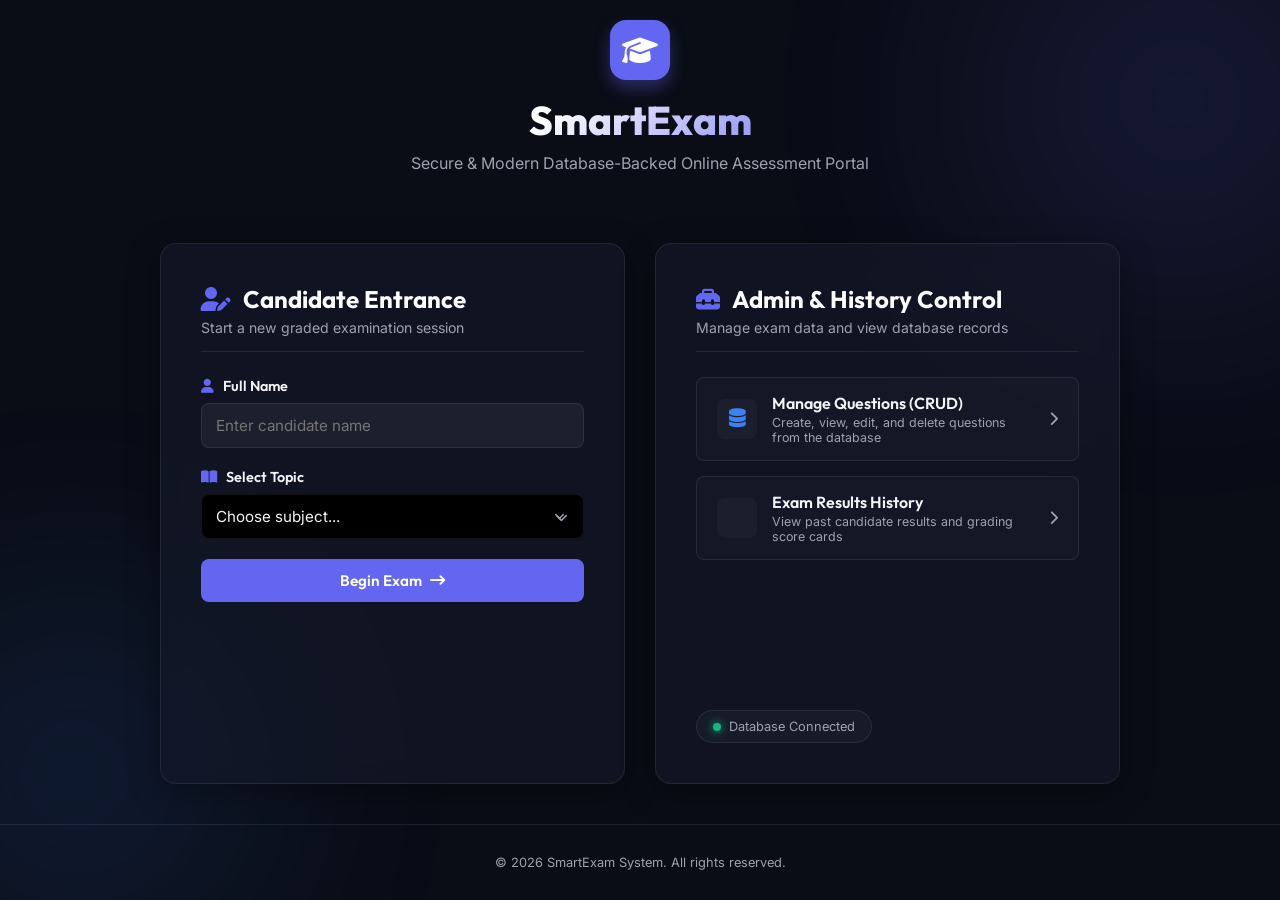
<file: src/main/resources/static/index.html>
<!DOCTYPE html>
<html lang="en">
<head>
    <meta charset="UTF-8">
    <meta name="viewport" content="width=device-width, initial-scale=1.0">
    <title>SmartExam Portal - Home</title>
    <!-- Google Fonts -->
    <link rel="preconnect" href="https://fonts.googleapis.com">
    <link rel="preconnect" href="https://fonts.gstatic.com" crossorigin>
    <link href="https://fonts.googleapis.com/css2?family=Outfit:wght@300;400;600;800&family=Inter:wght@300;400;500;600&display=swap" rel="stylesheet">
    <!-- FontAwesome for icons -->
    <link rel="stylesheet" href="https://cdnjs.cloudflare.com/ajax/libs/font-awesome/6.4.0/css/all.min.css">
    <!-- Custom CSS -->
    <link rel="stylesheet" href="css/style.css">
</head>
<body>
    <div class="background-decorations">
        <div class="circle circle-1"></div>
        <div class="circle circle-2"></div>
    </div>

    <main class="container-center flex-direction-column">
        <!-- App Logo & Title -->
        <header class="home-brand text-center fade-in">
            <div class="logo-badge">
                <i class="fa-solid fa-graduation-cap"></i>
            </div>
            <h1>SmartExam</h1>
            <p class="subtitle">Secure & Modern Database-Backed Online Assessment Portal</p>
        </header>

        <!-- Dynamic Portal Roles -->
        <div class="portal-grid container">
            <!-- Candidate Section -->
            <section class="glass-card fade-in delay-1">
                <div class="role-header">
                    <h2><i class="fa-solid fa-user-pen"></i> Candidate Entrance</h2>
                    <p>Start a new graded examination session</p>
                </div>

                <form id="candidateLoginForm" class="exam-setup-form">
                    <div class="input-group">
                        <label for="userName">
                            <i class="fa-solid fa-user"></i> Full Name
                        </label>
                        <input type="text" id="userName" name="userName" required placeholder="Enter candidate name" autocomplete="off">
                    </div>

                    <div class="input-group">
                        <label for="category">
                            <i class="fa-solid fa-book-open"></i> Select Topic
                        </label>
                        <div class="custom-select-wrapper">
                            <select id="category" name="category" required>
                                <option value="" disabled selected>Choose subject...</option>
                                <option value="java">Java Programming Basics</option>
                                <option value="web">Web Development (HTML/CSS/JS)</option>
                                <option value="general">General Knowledge & IQ</option>
                            </select>
                        </div>
                    </div>

                    <button type="submit" class="btn btn-primary btn-glow">
                        Begin Exam <i class="fa-solid fa-arrow-right-long"></i>
                    </button>
                </form>
            </section>

            <!-- Dashboard Navigation Section -->
            <section class="glass-card fade-in delay-2 flex-column-justify-between">
                <div>
                    <div class="role-header">
                        <h2><i class="fa-solid fa-toolbox"></i> Admin & History Control</h2>
                        <p>Manage exam data and view database records</p>
                    </div>

                    <div class="navigation-options-list">
                        <a href="admin.html" class="nav-option-btn">
                            <div class="nav-opt-icon"><i class="fa-solid fa-database text-info"></i></div>
                            <div class="nav-opt-text">
                                <h4>Manage Questions (CRUD)</h4>
                                <p>Create, view, edit, and delete questions from the database</p>
                            </div>
                            <i class="fa-solid fa-chevron-right arrow-right"></i>
                        </a>

                        <a href="history.html" class="nav-option-btn">
                            <div class="nav-opt-icon"><i class="fa-solid fa-clock-history text-success"></i></div>
                            <div class="nav-opt-text">
                                <h4>Exam Results History</h4>
                                <p>View past candidate results and grading score cards</p>
                            </div>
                            <i class="fa-solid fa-chevron-right arrow-right"></i>
                        </a>
                    </div>
                </div>

                <div class="database-status-info">
                    <span class="status-indicator online"></span> Database Connected
                </div>
            </section>
        </div>
    </main>

    <!-- ===== FEE PAYMENT MODAL ===== -->
    <div id="feeModal" style="display:none; position:fixed; inset:0; z-index:9999; background:rgba(0,0,0,.65); backdrop-filter:blur(6px); align-items:center; justify-content:center;">
        <div style="background:linear-gradient(135deg,#1e1b4b,#1a1a2e); border:1px solid rgba(139,92,246,.35); border-radius:1.2rem; padding:2.5rem 2rem; max-width:420px; width:90%; text-align:center; box-shadow:0 25px 60px rgba(0,0,0,.5);">
            <div style="width:64px;height:64px;border-radius:50%;background:rgba(239,68,68,.15);border:2px solid rgba(239,68,68,.4);display:flex;align-items:center;justify-content:center;margin:0 auto 1.25rem;font-size:1.8rem;color:#f87171;">
                <i class="fa-solid fa-triangle-exclamation"></i>
            </div>
            <h2 style="font-family:'Outfit',sans-serif;color:#f1f5f9;font-size:1.4rem;margin:0 0 .5rem;">Arrear Re-Exam Fee</h2>
            <p style="color:#94a3b8;font-size:.92rem;margin-bottom:1.5rem;line-height:1.6;">
                You scored below 50% in your last attempt for <strong id="feeModalCategory" style="color:#a78bfa;"></strong>.<br>
                Please pay the re-exam fee to continue.
            </p>
            <div style="background:rgba(139,92,246,.1);border:1px solid rgba(139,92,246,.25);border-radius:.8rem;padding:1rem;margin-bottom:1.5rem;">
                <div style="font-size:.8rem;color:#94a3b8;text-transform:uppercase;letter-spacing:.1em;">Re-Exam Fee</div>
                <div style="font-size:2.2rem;font-weight:800;color:#a78bfa;font-family:'Outfit',sans-serif;">₹<span id="feeModalAmount">500</span></div>
            </div>
            <button id="payNowBtn" style="width:100%;padding:.85rem;border:none;border-radius:.75rem;background:linear-gradient(135deg,#7c3aed,#4f46e5);color:#fff;font-size:1rem;font-weight:700;cursor:pointer;font-family:'Outfit',sans-serif;display:flex;align-items:center;justify-content:center;gap:8px;transition:opacity .2s;">
                <i class="fa-solid fa-indian-rupee-sign"></i> Pay Now &amp; Start Exam
            </button>
            <button id="feeCancelBtn" style="margin-top:.75rem;width:100%;padding:.7rem;border:1px solid rgba(255,255,255,.1);border-radius:.75rem;background:transparent;color:#64748b;font-size:.9rem;cursor:pointer;font-family:'Inter',sans-serif;">
                Cancel
            </button>
        </div>
    </div>

    <footer class="footer">
        <p>&copy; 2026 SmartExam System. All rights reserved.</p>
    </footer>

    <!-- App JS -->
    <script src="js/app.js"></script>
    <script>
        const candidateForm = document.getElementById('candidateLoginForm');
        const beginBtn = candidateForm.querySelector('button[type="submit"]');
        const feeModal = document.getElementById('feeModal');

        // Dynamically insert a message area under the form button
        const msgBox = document.createElement('div');
        msgBox.id = 'startMsgBox';
        msgBox.style.cssText = 'margin-top:1rem;padding:.75rem 1rem;border-radius:.6rem;font-size:.9rem;font-weight:600;display:none;';
        beginBtn.insertAdjacentElement('afterend', msgBox);

        function showMsg(text, type) {
            msgBox.textContent = text;
            if (type === 'error') {
                msgBox.style.background = 'rgba(239,68,68,.15)';
                msgBox.style.color = '#f87171';
                msgBox.style.border = '1px solid rgba(239,68,68,.4)';
            } else {
                msgBox.style.background = 'rgba(16,185,129,.15)';
                msgBox.style.color = '#34d399';
                msgBox.style.border = '1px solid rgba(16,185,129,.4)';
            }
            msgBox.style.display = 'block';
        }

        function hideMsg() { msgBox.style.display = 'none'; }

        // State for pending fee payment
        let pendingFeeId = null;
        let pendingName = null;
        let pendingCategory = null;

        function showFeeModal(feeId, feeAmount, name, category) {
            pendingFeeId = feeId;
            pendingName = name;
            pendingCategory = category;
            document.getElementById('feeModalCategory').textContent = category.toUpperCase();
            document.getElementById('feeModalAmount').textContent = feeAmount;
            feeModal.style.display = 'flex';
        }

        function hideFeeModal() {
            feeModal.style.display = 'none';
            pendingFeeId = null;
        }

        document.getElementById('feeCancelBtn').addEventListener('click', hideFeeModal);

        document.getElementById('payNowBtn').addEventListener('click', async function() {
            const payBtn = this;
            payBtn.disabled = true;
            payBtn.innerHTML = '<i class="fa-solid fa-spinner fa-spin"></i> Processing...';
            try {
                const payRes = await fetch(`/api/fees/pay/${pendingFeeId}`, { method: 'POST' });
                if (!payRes.ok) {
                    showMsg('Payment failed. Please try again.', 'error');
                    hideFeeModal();
                    return;
                }
                hideFeeModal();
                showMsg('✅ Payment successful! Starting exam...', 'info');
                await new Promise(r => setTimeout(r, 1000));
                // Retry the exam start after payment
                await attemptExamStart(pendingName || document.getElementById('userName').value.trim(),
                                       pendingCategory || document.getElementById('category').value);
            } catch (err) {
                showMsg('Payment error. Please try again.', 'error');
                console.error(err);
            } finally {
                payBtn.disabled = false;
                payBtn.innerHTML = '<i class="fa-solid fa-indian-rupee-sign"></i> Pay Now & Start Exam';
            }
        });

        async function attemptExamStart(name, category) {
            beginBtn.disabled = true;
            beginBtn.innerHTML = '<i class="fa-solid fa-spinner fa-spin"></i> Starting...';
            hideMsg();
            try {
                const res = await fetch('/api/questions/start', {
                    method: 'POST',
                    headers: { 'Content-Type': 'application/json' },
                    body: JSON.stringify({ candidateName: name, category: category })
                });

                if (res.status === 402) {
                    const data = await res.json();
                    showFeeModal(data.feeId, data.feeAmount, name, category);
                    return;
                }

                if (res.status === 409) {
                    showMsg('⚠ You already have an active exam session in progress! Please complete or wait for it to finish.', 'error');
                    return;
                }

                if (!res.ok) {
                    showMsg('Failed to start exam. Please check the server and try again.', 'error');
                    return;
                }

                const data = await res.json();

                if (!data.questions || data.questions.length === 0) {
                    showMsg('No questions found for this category. Ask your admin to add questions first.', 'error');
                    return;
                }

                sessionStorage.setItem('candidateName', name);
                sessionStorage.setItem('examCategory', category);
                sessionStorage.setItem('examQuestions', JSON.stringify(data.questions));
                sessionStorage.setItem('examWasReset', data.wasReset ? 'true' : 'false');

                if (data.wasReset) {
                    showMsg('🔄 All questions completed! Starting fresh with a new set.', 'info');
                    await new Promise(r => setTimeout(r, 1800));
                }

                window.location.href = 'exam.html';

            } catch (err) {
                showMsg('Network error. Please try again.', 'error');
                console.error(err);
            } finally {
                beginBtn.disabled = false;
                beginBtn.innerHTML = 'Begin Exam <i class="fa-solid fa-arrow-right-long"></i>';
            }
        }

        candidateForm.addEventListener('submit', async function(e) {
            e.preventDefault();
            const name = document.getElementById('userName').value.trim();
            const category = document.getElementById('category').value;
            if (!name || !category) return;
            await attemptExamStart(name, category);
        });
    </script>
</body>
</html>
</file>
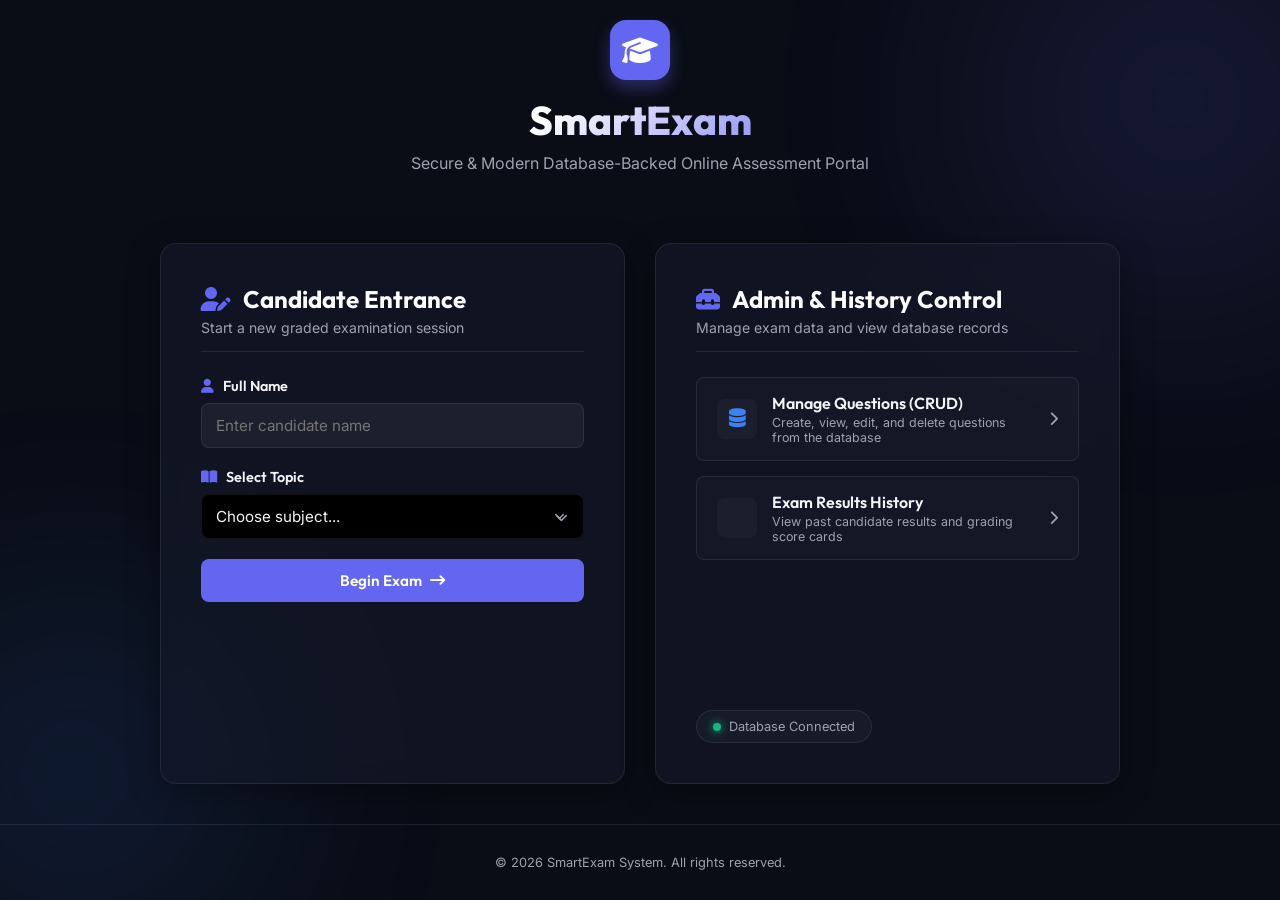
<file: src/main/resources/static/exam.html>
<!DOCTYPE html>
<html lang="en">
<head>
    <meta charset="UTF-8">
    <meta name="viewport" content="width=device-width, initial-scale=1.0">
    <title>SmartExam - Active Exam</title>
    <!-- Google Fonts -->
    <link rel="preconnect" href="https://fonts.googleapis.com">
    <link rel="preconnect" href="https://fonts.gstatic.com" crossorigin>
    <link href="https://fonts.googleapis.com/css2?family=Outfit:wght@300;400;600;800&family=Inter:wght@300;400;500;600&display=swap" rel="stylesheet">
    <!-- FontAwesome for icons -->
    <link rel="stylesheet" href="https://cdnjs.cloudflare.com/ajax/libs/font-awesome/6.4.0/css/all.min.css">
    <!-- Custom CSS -->
    <link rel="stylesheet" href="css/style.css">
</head>
<body class="exam-body">
    <div class="background-decorations">
        <div class="circle circle-1"></div>
        <div class="circle circle-2"></div>
    </div>

    <!-- Navigation Header -->
    <header class="exam-navbar">
        <div class="navbar-brand">
            <i class="fa-solid fa-graduation-cap"></i> SmartExam Session
        </div>
        <div class="navbar-status">
            <span class="badge"><i class="fa-solid fa-lock"></i> Graded Environment</span>
        </div>
    </header>

    <div class="exam-workspace container">
        <div class="exam-grid">
            <!-- Left Panel: Active Question block -->
            <main class="question-container">
                <div class="glass-card full-height" id="questionCard">
                    <div class="card-top-info">
                        <span class="question-category" id="displayCategory">Topic: Loading...</span>
                        <span class="question-counter" id="questionNumDisplay">Question 1 of ...</span>
                    </div>

                    <!-- Question Content -->
                    <div class="question-content">
                        <h2 class="question-text" id="questionText">Loading active question...</h2>
                        <div class="options-list" id="optionsContainer">
                            <!-- Options rendered dynamically -->
                        </div>
                    </div>

                    <!-- Navigation controls -->
                    <footer class="question-footer">
                        <button type="button" id="prevBtn" class="btn btn-secondary">
                            <i class="fa-solid fa-chevron-left"></i> Previous
                        </button>
                        <button type="button" id="nextBtn" class="btn btn-primary">
                            Next <i class="fa-solid fa-chevron-right"></i>
                        </button>
                        <button type="button" id="submitExamBtn" class="btn btn-success btn-glow hidden">
                            Submit Examination <i class="fa-solid fa-square-check"></i>
                        </button>
                    </footer>
                </div>
            </main>

            <!-- Right Sidebar: Stats and Timer -->
            <aside class="sidebar-container">
                <!-- Candidate Details -->
                <div class="glass-card sidebar-card user-profile-card">
                    <div class="user-avatar-wrapper">
                        <div class="user-avatar"><i class="fa-solid fa-user-tie"></i></div>
                    </div>
                    <div class="user-profile-details">
                        <h3 id="displayCandidateName">Candidate</h3>
                        <p class="role-text">Examinee</p>
                    </div>
                </div>

                <!-- Timer -->
                <div class="glass-card sidebar-card timer-card">
                    <h3>Time Remaining</h3>
                    <div class="timer-display" id="timerText">02:30</div>
                    <div class="timer-progress-bar">
                        <div class="timer-progress-fill" id="timerBar" style="width: 100%;"></div>
                    </div>
                </div>

                <!-- Navigator grids -->
                <div class="glass-card sidebar-card navigation-card">
                    <h3>Exam Navigator</h3>
                    <p class="nav-desc">Skip directly to questions below</p>
                    <div class="navigator-grid" id="navigatorGrid"></div>
                    <div class="legend-container">
                        <div class="legend-item"><span class="box-legend current"></span> Current</div>
                        <div class="legend-item"><span class="box-legend answered"></span> Answered</div>
                        <div class="legend-item"><span class="box-legend unanswered"></span> Unvisited</div>
                    </div>
                </div>
            </aside>
        </div>
    </div>

    <!-- Confirmation Modal -->
    <div class="modal-overlay hidden" id="submitModal">
        <div class="glass-card modal-content fade-in">
            <h2><i class="fa-solid fa-triangle-exclamation warning-icon"></i> Submit Examination?</h2>
            <p>Confirm submission of your answers. Once graded, you cannot modify choices.</p>
            <div class="modal-actions">
                <button type="button" class="btn btn-secondary" id="cancelSubmitBtn">Cancel</button>
                <button type="button" class="btn btn-success" id="confirmSubmitBtn">Submit Exam</button>
            </div>
        </div>
    </div>

    <!-- App JS -->
    <script src="js/app.js"></script>
    <script>
        document.addEventListener('DOMContentLoaded', () => {
            initExamPage();
        });
    </script>
</body>
</html>
</file>
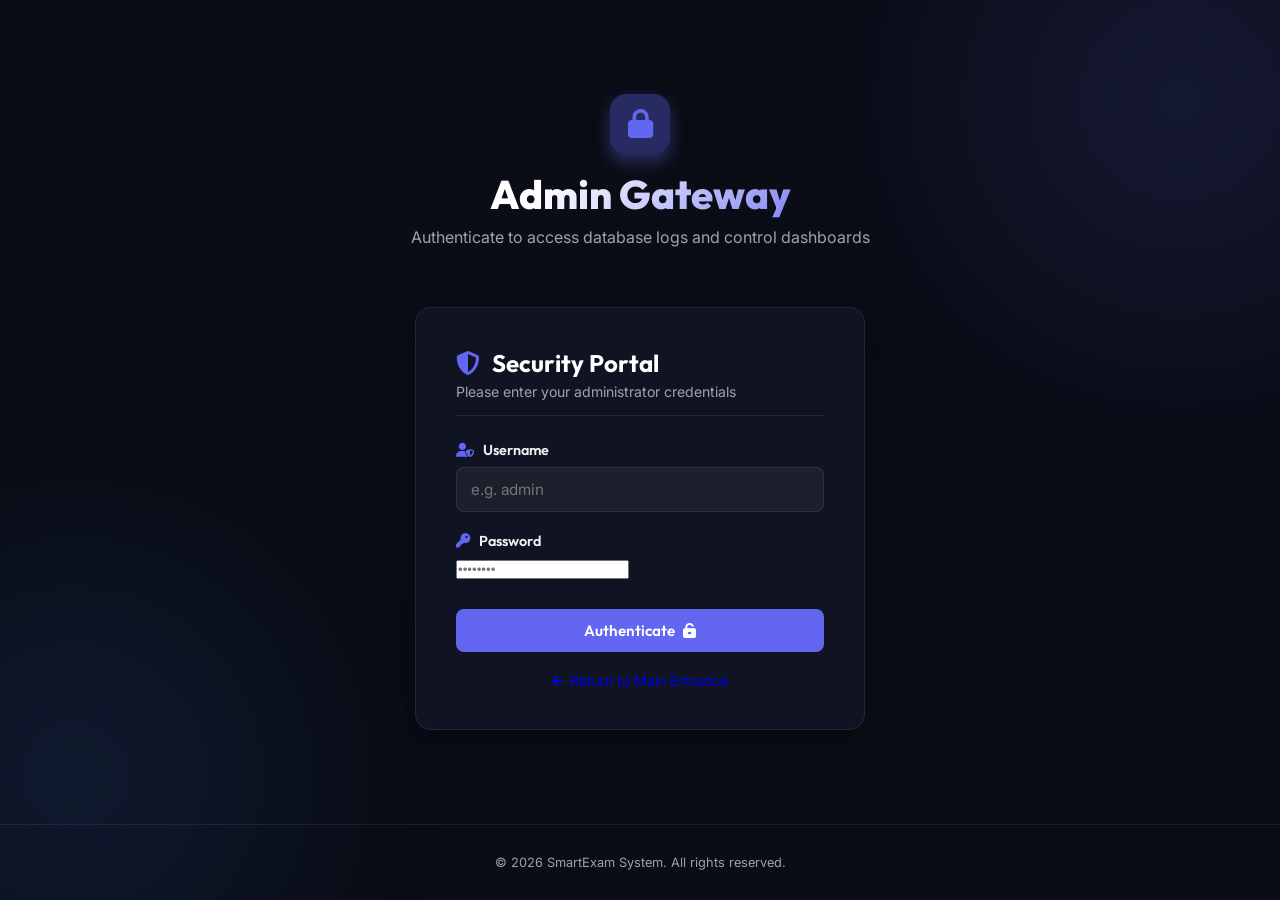
<file: src/main/resources/static/login.html>
<!DOCTYPE html>
<html lang="en">
<head>
    <meta charset="UTF-8">
    <meta name="viewport" content="width=device-width, initial-scale=1.0">
    <title>SmartExam Portal - Admin Login</title>
    <!-- Google Fonts -->
    <link rel="preconnect" href="https://fonts.googleapis.com">
    <link rel="preconnect" href="https://fonts.gstatic.com" crossorigin>
    <link href="https://fonts.googleapis.com/css2?family=Outfit:wght@300;400;600;800&family=Inter:wght@300;400;500;600&display=swap" rel="stylesheet">
    <!-- FontAwesome for icons -->
    <link rel="stylesheet" href="https://cdnjs.cloudflare.com/ajax/libs/font-awesome/6.4.0/css/all.min.css">
    <!-- Custom CSS -->
    <link rel="stylesheet" href="css/style.css">
</head>
<body>
    <div class="background-decorations">
        <div class="circle circle-1"></div>
        <div class="circle circle-2"></div>
    </div>

    <main class="container-center flex-direction-column">
        <!-- App Logo & Title -->
        <header class="home-brand text-center fade-in">
            <div class="logo-badge" style="background: var(--accent-glow); color: var(--accent-color);">
                <i class="fa-solid fa-lock"></i>
            </div>
            <h1>Admin Gateway</h1>
            <p class="subtitle">Authenticate to access database logs and control dashboards</p>
        </header>

        <!-- Login Card -->
        <div class="glass-card fade-in delay-1" style="width: 100%; max-width: 450px; margin-top: 10px;">
            <div class="role-header">
                <h2><i class="fa-solid fa-shield-halved"></i> Security Portal</h2>
                <p>Please enter your administrator credentials</p>
            </div>

            <!-- Error Banner -->
            <div id="errorBanner" class="error-banner hidden" style="background: var(--color-error-bg); border: 1px solid var(--color-error); padding: 12px; border-radius: var(--border-radius-sm); margin-bottom: 20px; font-size: 0.88rem; color: var(--color-error); display: flex; align-items: center; gap: 10px;">
                <i class="fa-solid fa-circle-exclamation"></i>
                <span>Invalid username or password.</span>
            </div>

            <form action="/login" method="POST" class="exam-setup-form">
                <div class="input-group">
                    <label for="username">
                        <i class="fa-solid fa-user-shield"></i> Username
                    </label>
                    <input type="text" id="username" name="username" required placeholder="e.g. admin" autocomplete="username">
                </div>

                <div class="input-group">
                    <label for="password">
                        <i class="fa-solid fa-key"></i> Password
                    </label>
                    <input type="password" id="password" name="password" required placeholder="••••••••" autocomplete="current-password">
                </div>

                <button type="submit" class="btn btn-primary btn-glow" style="margin-top: 10px; width: 100%;">
                    Authenticate <i class="fa-solid fa-unlock-keyhole"></i>
                </button>
            </form>

            <div style="margin-top: 20px; text-align: center; font-size: 0.88rem;">
                <a href="index.html" class="text-muted" style="text-decoration: none; display: inline-flex; align-items: center; gap: 6px; transition: var(--transition-smooth);">
                    <i class="fa-solid fa-arrow-left"></i> Return to Main Entrance
                </a>
            </div>
        </div>
    </main>

    <footer class="footer">
        <p>&copy; 2026 SmartExam System. All rights reserved.</p>
    </footer>

    <script>
        // Check URL parameters for authentication errors
        const urlParams = new URLSearchParams(window.location.search);
        if (urlParams.has('error')) {
            document.getElementById('errorBanner').classList.remove('hidden');
        }
    </script>
</body>
</html>
</file>
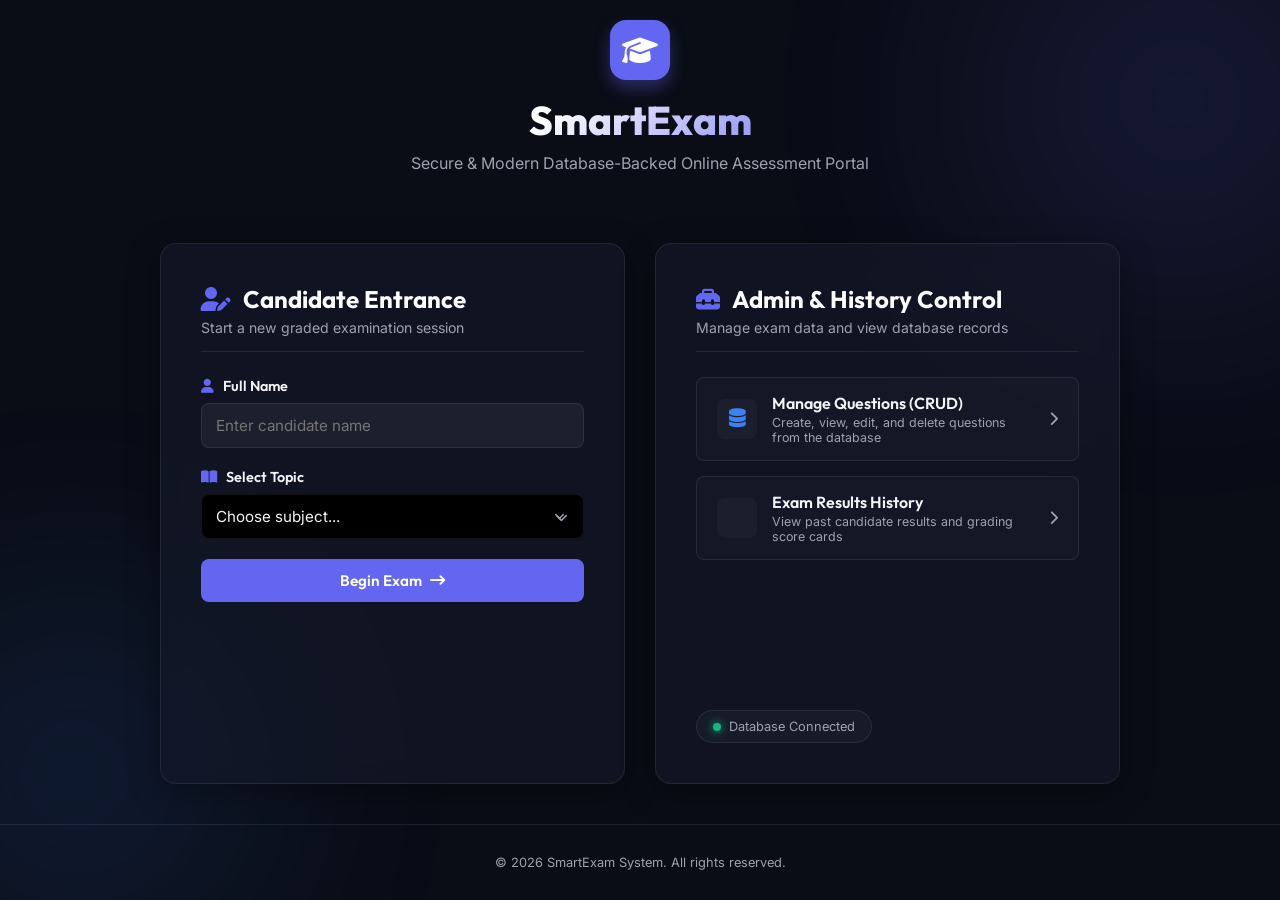
<file: src/main/resources/static/result.html>
<!DOCTYPE html>
<html lang="en">
<head>
    <meta charset="UTF-8">
    <meta name="viewport" content="width=device-width, initial-scale=1.0">
    <title>SmartExam - Session Results</title>
    <!-- Google Fonts -->
    <link rel="preconnect" href="https://fonts.googleapis.com">
    <link rel="preconnect" href="https://fonts.gstatic.com" crossorigin>
    <link href="https://fonts.googleapis.com/css2?family=Outfit:wght@300;400;600;800&family=Inter:wght@300;400;500;600&display=swap" rel="stylesheet">
    <!-- FontAwesome for icons -->
    <link rel="stylesheet" href="https://cdnjs.cloudflare.com/ajax/libs/font-awesome/6.4.0/css/all.min.css">
    <!-- Custom CSS -->
    <link rel="stylesheet" href="css/style.css">
</head>
<body class="result-body">
    <div class="background-decorations">
        <div class="circle circle-1"></div>
        <div class="circle circle-2"></div>
    </div>

    <!-- Navigation Header -->
    <header class="exam-navbar">
        <div class="navbar-brand">
            <i class="fa-solid fa-graduation-cap"></i> SmartExam
        </div>
        <div class="navbar-status">
            <span class="badge success-badge"><i class="fa-solid fa-square-poll-vertical"></i> Session Results Saved</span>
        </div>
    </header>

    <main class="container result-container">
        <!-- Results Summary Card -->
        <div class="glass-card result-summary-card text-center fade-in">
            <h2>Grade Summary Report</h2>
            <p class="subtitle">Your assessment result has been successfully saved to the database.</p>

            <div class="score-visualization">
                <svg class="score-circle-svg" viewBox="0 0 120 120">
                    <circle class="score-circle-bg" cx="60" cy="60" r="50"></circle>
                    <circle class="score-circle-fill" id="percentageCircle" cx="60" cy="60" r="50" style="stroke-dasharray: 314; stroke-dashoffset: 314;"></circle>
                </svg>
                <div class="score-percentage-value" id="percentageVal">0%</div>
            </div>

            <div class="grade-label" id="gradeLabel">Loading score card...</div>

            <!-- Arrear badge — shown by JS when percentage < 50 -->
            <div id="arrearBadgeContainer" style="display:none; margin: 0.75rem 0;">
                <span style="display:inline-flex; align-items:center; gap:8px; background:rgba(239,68,68,.18); border:1px solid rgba(239,68,68,.45); color:#f87171; padding:0.55rem 1.2rem; border-radius:2rem; font-weight:700; font-size:1rem; letter-spacing:.03em;">
                    <i class="fa-solid fa-triangle-exclamation"></i> ARREAR
                </span>
                <p style="margin:.6rem 0 0; font-size:.85rem; color:#f87171; opacity:.85;">
                    <i class="fa-solid fa-indian-rupee-sign"></i> A re-exam fee of <strong>₹500</strong> is required before you can attempt this category again.
                </p>
            </div>

            <p class="candidate-tag">Examinee: <strong id="resCandidateName">Name</strong></p>

            <!-- Metrics -->
            <div class="metrics-grid">
                <div class="metric-box">
                    <div class="metric-icon"><i class="fa-solid fa-question text-info"></i></div>
                    <div class="metric-value" id="resTotalQ">0</div>
                    <div class="metric-label">Total Questions</div>
                </div>
                <div class="metric-box">
                    <div class="metric-icon"><i class="fa-solid fa-circle-check text-success"></i></div>
                    <div class="metric-value" id="resCorrectQ">0</div>
                    <div class="metric-label">Correct Answers</div>
                </div>
                <div class="metric-box">
                    <div class="metric-icon"><i class="fa-solid fa-circle-xmark text-error"></i></div>
                    <div class="metric-value" id="resWrongQ">0</div>
                    <div class="metric-label">Incorrect Answers</div>
                </div>
            </div>

            <div class="summary-actions">
                <a href="index.html" class="btn btn-secondary"><i class="fa-solid fa-house"></i> Home Gateway</a>
                <a href="history.html" class="btn btn-primary btn-glow"><i class="fa-solid fa-clock-history"></i> Results Logs</a>
            </div>
        </div>

        <!-- Detailed Review List -->
        <div class="detailed-review-section fade-in delay-1">
            <h3 class="section-title"><i class="fa-solid fa-list-check"></i> Answer Review Key</h3>
            <div class="review-list" id="reviewContainer">
                <!-- Filled dynamically by JavaScript -->
            </div>
        </div>
    </main>

    <footer class="footer">
        <p>&copy; 2026 SmartExam System. All rights reserved.</p>
    </footer>

    <!-- App JS -->
    <script src="js/app.js"></script>
    <script>
        document.addEventListener('DOMContentLoaded', () => {
            renderExamResult();
        });
    </script>
</body>
</html>
</file>
<file: src/main/resources/static/css/style.css>
/* Style Design System - SmartExam Online Portal with Admin CRUD & History */

:root {
    /* Color Palette */
    --bg-primary: #0a0d16;
    --bg-secondary: #121824;
    --accent-color: #6366f1; /* Indigo */
    --accent-glow: rgba(99, 102, 241, 0.35);
    --text-primary: #f3f4f6;
    --text-muted: #9ca3af;
    --border-color: rgba(255, 255, 255, 0.08);
    --card-bg: rgba(20, 26, 42, 0.65);
    
    /* Semantic Colors */
    --color-success: #10b981; /* Emerald */
    --color-success-bg: rgba(16, 185, 129, 0.15);
    --color-error: #f43f5e; /* Rose */
    --color-error-bg: rgba(244, 63, 94, 0.15);
    --color-warning: #f59e0b; /* Amber */
    --color-warning-bg: rgba(245, 158, 11, 0.15);
    --color-info: #3b82f6; /* Blue */
    --color-info-bg: rgba(59, 130, 246, 0.15);
    
    /* Layout & Styling Values */
    --border-radius: 16px;
    --border-radius-sm: 8px;
    --font-heading: 'Outfit', sans-serif;
    --font-body: 'Inter', sans-serif;
    --shadow-premium: 0 8px 32px 0 rgba(0, 0, 0, 0.37);
    --transition-smooth: all 0.3s cubic-bezier(0.4, 0, 0.2, 1);
}

/* Reset and Base Styles */
* {
    margin: 0;
    padding: 0;
    box-sizing: border-box;
}

body {
    background-color: var(--bg-primary);
    color: var(--text-primary);
    font-family: var(--font-body);
    min-height: 100vh;
    display: flex;
    flex-direction: column;
    overflow-x: hidden;
    position: relative;
}

/* Ambient Background Blobs */
.background-decorations {
    position: fixed;
    top: 0;
    left: 0;
    width: 100vw;
    height: 100vh;
    z-index: -1;
    overflow: hidden;
    pointer-events: none;
}

.circle {
    position: absolute;
    border-radius: 50%;
    filter: blur(120px);
    opacity: 0.15;
}

.circle-1 {
    width: 400px;
    height: 400px;
    background: var(--accent-color);
    top: -100px;
    right: -100px;
}

.circle-2 {
    width: 350px;
    height: 350px;
    background: var(--color-info);
    bottom: -50px;
    left: -100px;
}

/* Container & Grids */
.container {
    width: 100%;
    max-width: 1200px;
    margin: 0 auto;
    padding: 20px;
    flex: 1;
}

.container-center {
    display: flex;
    align-items: center;
    justify-content: center;
    flex-direction: column;
    flex: 1;
    padding: 20px;
    width: 100%;
}

.flex-direction-column {
    flex-direction: column;
}

.flex-column-justify-between {
    display: flex;
    flex-direction: column;
    justify-content: space-between;
}

/* Home Gateway Portal Layout */
.home-brand {
    margin-bottom: 40px;
}

.portal-grid {
    display: grid;
    grid-template-columns: 1fr 1fr;
    gap: 30px;
    width: 100%;
    max-width: 1000px;
}

.role-header {
    margin-bottom: 25px;
    border-bottom: 1px solid var(--border-color);
    padding-bottom: 15px;
}

.role-header h2 {
    font-family: var(--font-heading);
    font-size: 1.5rem;
    font-weight: 700;
    color: #fff;
    display: flex;
    align-items: center;
    gap: 12px;
}

.role-header h2 i {
    color: var(--accent-color);
}

.role-header p {
    font-size: 0.88rem;
    color: var(--text-muted);
    margin-top: 5px;
}

/* Database Connected Status indicator */
.database-status-info {
    font-size: 0.8rem;
    color: var(--text-muted);
    display: flex;
    align-items: center;
    gap: 8px;
    background: rgba(255, 255, 255, 0.03);
    border: 1px solid var(--border-color);
    padding: 8px 16px;
    border-radius: 50px;
    align-self: flex-start;
    margin-top: 20px;
}

.status-indicator {
    width: 8px;
    height: 8px;
    border-radius: 50%;
    display: inline-block;
}

.status-indicator.online {
    background-color: var(--color-success);
    box-shadow: 0 0 8px var(--color-success);
}

/* Nav options list buttons on Index */
.navigation-options-list {
    display: flex;
    flex-direction: column;
    gap: 15px;
}

.nav-option-btn {
    display: flex;
    align-items: center;
    background: rgba(255, 255, 255, 0.02);
    border: 1px solid var(--border-color);
    border-radius: var(--border-radius-sm);
    padding: 15px 20px;
    text-decoration: none;
    color: var(--text-primary);
    transition: var(--transition-smooth);
    gap: 15px;
}

.nav-option-btn:hover {
    background: rgba(255, 255, 255, 0.05);
    border-color: rgba(255, 255, 255, 0.15);
    transform: translateX(4px);
}

.nav-opt-icon {
    width: 40px;
    height: 40px;
    background: rgba(255, 255, 255, 0.03);
    border-radius: var(--border-radius-sm);
    display: flex;
    align-items: center;
    justify-content: center;
    font-size: 1.2rem;
    flex-shrink: 0;
}

.nav-opt-text {
    flex: 1;
}

.nav-opt-text h4 {
    font-family: var(--font-heading);
    font-weight: 600;
    font-size: 1rem;
    margin-bottom: 2px;
}

.nav-opt-text p {
    font-size: 0.78rem;
    color: var(--text-muted);
}

.arrow-right {
    color: var(--text-muted);
    font-size: 0.9rem;
    transition: var(--transition-smooth);
}

.nav-option-btn:hover .arrow-right {
    color: #fff;
    transform: translateX(3px);
}

/* Glassmorphism Cards */
.glass-card {
    background: var(--card-bg);
    backdrop-filter: blur(12px);
    -webkit-backdrop-filter: blur(12px);
    border: 1px solid var(--border-color);
    border-radius: var(--border-radius);
    box-shadow: var(--shadow-premium);
    padding: 40px;
    width: 100%;
    transition: var(--transition-smooth);
}

.glass-card:hover {
    border-color: rgba(255, 255, 255, 0.12);
}

.glass-card.full-height {
    display: flex;
    flex-direction: column;
    justify-content: space-between;
    min-height: 480px;
}

/* Inputs & Form Fields */
.input-group {
    margin-bottom: 20px;
}

.input-group label {
    display: block;
    font-family: var(--font-heading);
    font-size: 0.9rem;
    font-weight: 600;
    margin-bottom: 8px;
    color: var(--text-primary);
}

.input-group label i {
    margin-right: 6px;
    color: var(--accent-color);
}

.input-group input[type="text"] {
    width: 100%;
    background: rgba(255, 255, 255, 0.05);
    border: 1px solid var(--border-color);
    border-radius: var(--border-radius-sm);
    padding: 12px 14px;
    color: var(--text-primary);
    font-family: var(--font-body);
    font-size: 0.95rem;
    transition: var(--transition-smooth);
}

.input-group input[type="text"]:focus {
    outline: none;
    border-color: var(--accent-color);
    background: rgba(255, 255, 255, 0.08);
    box-shadow: 0 0 10px var(--accent-glow);
}

/* Select Box custom styling */
.custom-select-wrapper select,
.input-group select {
    width: 100%;
    background:black;
    border: 1px solid var(--border-color);
    border-radius: var(--border-radius-sm);
    padding: 12px 14px;
    color: var(--text-primary);
    font-family: var(--font-body);
    font-size: 0.95rem;
    cursor: pointer;
    appearance: none;
    transition: var(--transition-smooth);
}

.input-group select {
    background-image: url("data:image/svg+xml,%3csvg xmlns='http://www.w3.org/2000/svg' fill='none' viewBox='0 0 20 20'%3e%3cpath stroke='%239ca3af' stroke-linecap='round' stroke-linejoin='round' stroke-width='1.5' d='M6 8l4 4 4-4'/%3e%3c/svg%3e");
    background-position: right 14px center;
    background-repeat: no-repeat;
    background-size: 1.25em;
    padding-right: 40px;
}

.custom-select-wrapper select:focus,
.input-group select:focus {
    outline: none;
    border-color: var(--accent-color);
    box-shadow: 0 0 10px var(--accent-glow);
}

.custom-select-wrapper {
    position: relative;
}

.custom-select-wrapper::after {
    content: '\f078';
    font-family: 'Font Awesome 6 Free';
    font-weight: 900;
    position: absolute;
    right: 16px;
    top: 50%;
    transform: translateY(-50%);
    pointer-events: none;
    color: var(--text-muted);
    font-size: 0.8rem;
}

/* Typography elements */
h1 {
    font-family: var(--font-heading);
    font-size: 2.5rem;
    font-weight: 800;
    margin-bottom: 8px;
    background: linear-gradient(135deg, #fff 30%, var(--accent-color) 100%);
    -webkit-background-clip: text;
    background-clip: text;
    -webkit-text-fill-color: transparent;
}

.subtitle {
    font-size: 1rem;
    color: var(--text-muted);
    margin-bottom: 10px;
}

.text-center {
    text-align: center;
}

/* Buttons */
.btn {
    display: inline-flex;
    align-items: center;
    justify-content: center;
    font-family: var(--font-heading);
    font-weight: 600;
    padding: 12px 24px;
    border-radius: var(--border-radius-sm);
    cursor: pointer;
    border: none;
    font-size: 0.95rem;
    transition: var(--transition-smooth);
    text-decoration: none;
    gap: 8px;
}

.btn-primary {
    background: var(--accent-color);
    color: #ffffff;
}

.btn-primary:hover {
    background: #4f46e5;
    transform: translateY(-2px);
}

.btn-secondary {
    background: rgba(255, 255, 255, 0.06);
    color: var(--text-primary);
    border: 1px solid var(--border-color);
}

.btn-secondary:hover {
    background: rgba(255, 255, 255, 0.12);
    border-color: rgba(255, 255, 255, 0.2);
}

.btn-success {
    background: var(--color-success);
    color: #ffffff;
}

.btn-success:hover {
    background: #059669;
    transform: translateY(-2px);
}

.btn-danger {
    background: var(--color-error);
    color: #ffffff;
}

.btn-danger:hover {
    background: #e11d48;
    transform: translateY(-2px);
}

.btn-glow:hover {
    box-shadow: 0 0 15px var(--accent-glow);
}

.btn:active {
    transform: translateY(0);
}

/* Header badge */
.logo-badge {
    background: var(--accent-color);
    width: 60px;
    height: 60px;
    border-radius: var(--border-radius);
    display: inline-flex;
    align-items: center;
    justify-content: center;
    font-size: 1.8rem;
    color: #fff;
    margin-bottom: 15px;
    box-shadow: 0 8px 16px var(--accent-glow);
}

.exam-setup-form .btn {
    width: 100%;
}

/* EXAM PAGE SPECIFIC LAYOUT */
.exam-navbar {
    background: rgba(10, 13, 22, 0.8);
    backdrop-filter: blur(10px);
    border-bottom: 1px solid var(--border-color);
    padding: 15px 40px;
    display: flex;
    justify-content: space-between;
    align-items: center;
    position: sticky;
    top: 0;
    z-index: 10;
}

.navbar-brand {
    font-family: var(--font-heading);
    font-weight: 800;
    font-size: 1.4rem;
    display: flex;
    align-items: center;
    gap: 12px;
    color: #fff;
}

.navbar-brand i {
    color: var(--accent-color);
}

.nav-back-link {
    color: var(--text-muted);
    font-size: 1.1rem;
    transition: var(--transition-smooth);
    margin-right: 5px;
}

.nav-back-link:hover {
    color: #fff;
    transform: translateX(-3px);
}

.navbar-status .badge {
    background: rgba(255, 255, 255, 0.06);
    border: 1px solid var(--border-color);
    padding: 6px 12px;
    border-radius: 50px;
    font-size: 0.8rem;
    color: var(--text-muted);
    font-weight: 500;
}

.navbar-status .badge i {
    color: var(--color-success);
    margin-right: 4px;
}

.exam-workspace {
    margin-top: 15px;
}

.exam-grid {
    display: grid;
    grid-template-columns: 1fr 340px;
    gap: 25px;
    align-items: stretch;
}

/* Sidebar dashboard elements */
.sidebar-container {
    display: flex;
    flex-direction: column;
    gap: 20px;
}

.sidebar-card {
    padding: 25px !important;
}

.user-profile-card {
    display: flex;
    align-items: center;
    gap: 15px;
}

.user-avatar-wrapper {
    position: relative;
}

.user-avatar {
    width: 50px;
    height: 50px;
    border-radius: 50%;
    background: rgba(99, 102, 241, 0.1);
    border: 1px solid rgba(99, 102, 241, 0.3);
    color: var(--accent-color);
    font-size: 1.4rem;
    display: flex;
    align-items: center;
    justify-content: center;
}

.user-profile-details h3 {
    font-family: var(--font-heading);
    font-size: 1.1rem;
    font-weight: 600;
    color: #fff;
    margin-bottom: 2px;
}

.user-profile-details .role-text {
    font-size: 0.8rem;
    color: var(--text-muted);
}

/* Timer styles */
.timer-card h3,
.navigation-card h3 {
    font-family: var(--font-heading);
    font-size: 0.95rem;
    font-weight: 600;
    text-transform: uppercase;
    letter-spacing: 0.5px;
    color: var(--text-muted);
    margin-bottom: 12px;
}

.timer-display {
    font-family: var(--font-heading);
    font-size: 2.8rem;
    font-weight: 800;
    color: #fff;
    line-height: 1.1;
    margin-bottom: 12px;
    text-align: center;
    letter-spacing: 1px;
}

.timer-progress-bar {
    width: 100%;
    height: 6px;
    background: rgba(255, 255, 255, 0.05);
    border-radius: 10px;
    overflow: hidden;
}

.timer-progress-fill {
    height: 100%;
    background: var(--color-success);
    width: 100%;
    transition: width 1s linear, background-color 0.3s ease;
}

.timer-progress-fill.warning {
    background: var(--color-warning);
}

.timer-progress-fill.danger {
    background: var(--color-error);
    animation: pulse 1s infinite alternate;
}

@keyframes pulse {
    0% { opacity: 0.6; }
    100% { opacity: 1; }
}

/* Navigator grid */
.nav-desc {
    font-size: 0.8rem;
    color: var(--text-muted);
    margin-bottom: 15px;
}

.navigator-grid {
    display: grid;
    grid-template-columns: repeat(5, 1fr);
    gap: 10px;
    margin-bottom: 20px;
}

.nav-box {
    aspect-ratio: 1;
    display: flex;
    align-items: center;
    justify-content: center;
    background: rgba(255, 255, 255, 0.03);
    border: 1px solid var(--border-color);
    border-radius: var(--border-radius-sm);
    font-family: var(--font-heading);
    font-weight: 600;
    cursor: pointer;
    font-size: 0.95rem;
    color: var(--text-muted);
    transition: var(--transition-smooth);
}

.nav-box:hover {
    background: rgba(255, 255, 255, 0.08);
    border-color: rgba(255, 255, 255, 0.2);
    color: #fff;
}

.nav-box.current {
    border-color: var(--accent-color);
    background: rgba(99, 102, 241, 0.1);
    color: var(--accent-color);
    box-shadow: 0 0 8px var(--accent-glow);
}

.nav-box.answered {
    background: var(--color-success-bg);
    border-color: var(--color-success);
    color: var(--color-success);
}

.legend-container {
    display: flex;
    flex-wrap: wrap;
    gap: 15px;
    margin-top: 15px;
    padding-top: 15px;
    border-top: 1px solid var(--border-color);
}

.legend-item {
    font-size: 0.75rem;
    color: var(--text-muted);
    display: flex;
    align-items: center;
    gap: 6px;
}

.box-legend {
    width: 10px;
    height: 10px;
    border-radius: 3px;
    display: inline-block;
}

.box-legend.current {
    border: 1px solid var(--accent-color);
    background: rgba(99, 102, 241, 0.1);
}

.box-legend.answered {
    background: var(--color-success-bg);
    border: 1px solid var(--color-success);
}

.box-legend.unanswered {
    background: rgba(255, 255, 255, 0.03);
    border: 1px solid var(--border-color);
}

/* Question content cards */
.card-top-info {
    display: flex;
    justify-content: space-between;
    align-items: center;
    margin-bottom: 25px;
    padding-bottom: 15px;
    border-bottom: 1px solid var(--border-color);
}

.question-category {
    font-size: 0.85rem;
    text-transform: uppercase;
    letter-spacing: 0.5px;
    color: var(--accent-color);
    font-weight: 600;
}

.question-counter {
    font-size: 0.85rem;
    color: var(--text-muted);
    font-weight: 500;
}

.question-content {
    flex: 1;
    display: flex;
    flex-direction: column;
    justify-content: center;
}

.question-text {
    font-family: var(--font-heading);
    font-size: 1.35rem;
    font-weight: 600;
    line-height: 1.4;
    margin-bottom: 25px;
    color: #fff;
}

/* Options selectors */
.options-list {
    display: flex;
    flex-direction: column;
    gap: 12px;
    margin-bottom: 25px;
}

.option-item {
    display: flex;
    align-items: center;
    background: rgba(255, 255, 255, 0.02);
    border: 1px solid var(--border-color);
    border-radius: var(--border-radius-sm);
    padding: 16px 20px;
    cursor: pointer;
    transition: var(--transition-smooth);
}

.option-item:hover {
    background: rgba(255, 255, 255, 0.05);
    border-color: rgba(255, 255, 255, 0.15);
    transform: translateX(4px);
}

.option-item.selected {
    background: rgba(99, 102, 241, 0.08);
    border-color: var(--accent-color);
    box-shadow: 0 4px 12px rgba(99, 102, 241, 0.15);
}

.option-prefix {
    width: 32px;
    height: 32px;
    border-radius: 50%;
    background: rgba(255, 255, 255, 0.05);
    border: 1px solid var(--border-color);
    display: flex;
    align-items: center;
    justify-content: center;
    font-family: var(--font-heading);
    font-weight: 600;
    margin-right: 15px;
    font-size: 0.9rem;
    color: var(--text-muted);
    transition: var(--transition-smooth);
    flex-shrink: 0;
}

.option-item.selected .option-prefix {
    background: var(--accent-color);
    border-color: var(--accent-color);
    color: #fff;
}

.option-text {
    font-size: 0.98rem;
    color: var(--text-primary);
    line-height: 1.4;
}

.question-footer {
    display: flex;
    justify-content: space-between;
    align-items: center;
    margin-top: 20px;
    padding-top: 20px;
    border-top: 1px solid var(--border-color);
}

.question-footer .btn {
    min-width: 120px;
}

/* Modals overlays & states */
.modal-overlay {
    position: fixed;
    top: 0;
    left: 0;
    width: 100%;
    height: 100%;
    background: rgba(6, 8, 14, 0.85);
    backdrop-filter: blur(8px);
    z-index: 100;
    display: flex;
    align-items: center;
    justify-content: center;
    padding: 20px;
    transition: opacity 0.3s ease;
}

.modal-content {
    max-width: 480px;
    padding: 30px;
    text-align: center;
}

.admin-modal {
    max-width: 600px !important;
    text-align: left !important;
}

.modal-header {
    display: flex;
    justify-content: space-between;
    align-items: center;
    border-bottom: 1px solid var(--border-color);
    padding-bottom: 15px;
    margin-bottom: 20px;
}

.modal-header h2 {
    font-family: var(--font-heading);
    font-size: 1.4rem;
    font-weight: 700;
    color: #fff;
}

.close-modal-btn {
    background: transparent;
    border: none;
    font-size: 1.8rem;
    color: var(--text-muted);
    cursor: pointer;
    transition: var(--transition-smooth);
    line-height: 1;
}

.close-modal-btn:hover {
    color: #fff;
}

.modal-content h2 i.warning-icon {
    color: var(--color-warning);
}

.warning-icon {
    color: var(--color-warning);
}

.modal-content p {
    color: var(--text-muted);
    font-size: 0.95rem;
    line-height: 1.5;
    margin-bottom: 25px;
}

.modal-actions {
    display: flex;
    justify-content: flex-end;
    gap: 15px;
}

.options-grid {
    display: grid;
    grid-template-columns: 1fr 1fr;
    gap: 15px;
}

/* Helper Utilities */
.hidden {
    display: none !important;
}

/* Animations */
.fade-in {
    animation: fadeIn 0.4s ease-out forwards;
}

@keyframes fadeIn {
    from { opacity: 0; transform: scale(0.98); }
    to { opacity: 1; transform: scale(1); }
}

.delay-1 { animation-delay: 0.15s; }
.delay-2 { animation-delay: 0.3s; }

/* ADMIN CRUD STYLES */
.admin-container,
.history-container {
    max-width: 1100px;
    padding-bottom: 50px;
}

.admin-header-flex {
    display: flex;
    justify-content: space-between;
    align-items: center;
    border-bottom: 1px solid var(--border-color);
    padding-bottom: 15px;
    margin-bottom: 20px;
    flex-wrap: wrap;
    gap: 15px;
}

.admin-header-flex h2 {
    font-family: var(--font-heading);
    font-size: 1.5rem;
    font-weight: 700;
    color: #fff;
}

.filter-group {
    display: flex;
    align-items: center;
    gap: 10px;
}

.filter-group label {
    font-size: 0.88rem;
    color: var(--text-muted);
    font-weight: 600;
}

.small-select {
    background: black;
    border: 1px solid var(--border-color);
    border-radius: var(--border-radius-sm);
    color: var(--text-primary);
    padding: 8px 12px;
    font-size: 0.85rem;
    outline: none;
    cursor: pointer;
}

/* Premium Table styles */
.table-responsive {
    width: 100%;
    overflow-x: auto;
}

.premium-table {
    width: 100%;
    border-collapse: collapse;
    text-align: left;
    font-size: 0.92rem;
}

.premium-table th {
    font-family: var(--font-heading);
    font-weight: 600;
    color: var(--text-muted);
    padding: 14px 18px;
    border-bottom: 2px solid var(--border-color);
    text-transform: uppercase;
    font-size: 0.78rem;
    letter-spacing: 0.5px;
}

.premium-table td {
    padding: 16px 18px;
    border-bottom: 1px solid var(--border-color);
    color: var(--text-primary);
    vertical-align: middle;
}

.premium-table tbody tr {
    transition: var(--transition-smooth);
}

.premium-table tbody tr:hover {
    background: rgba(255, 255, 255, 0.02);
}

.row-question-text {
    font-weight: 500;
    color: #fff;
    margin-bottom: 6px;
}

.row-options-list {
    display: flex;
    flex-wrap: wrap;
    gap: 8px;
    font-size: 0.78rem;
    color: var(--text-muted);
}

.row-option-span {
    background: rgba(255, 255, 255, 0.03);
    border: 1px solid var(--border-color);
    border-radius: 4px;
    padding: 2px 8px;
}

.row-option-span.correct {
    border-color: var(--color-success);
    background: var(--color-success-bg);
    color: var(--color-success);
}

/* Badges categories */
.badge-category {
    padding: 4px 10px;
    border-radius: 50px;
    font-size: 0.75rem;
    font-weight: 600;
    text-transform: uppercase;
    letter-spacing: 0.5px;
    display: inline-block;
}

.badge-category.java {
    background: rgba(249, 115, 22, 0.15);
    color: #f97316; /* Orange */
    border: 1px solid rgba(249, 115, 22, 0.3);
}

.badge-category.web {
    background: rgba(59, 130, 246, 0.15);
    color: #3b82f6; /* Blue */
    border: 1px solid rgba(59, 130, 246, 0.3);
}

.badge-category.general {
    background: rgba(168, 85, 247, 0.15);
    color: #a855f7; /* Purple */
    border: 1px solid rgba(168, 85, 247, 0.3);
}

/* Action button rows */
.table-actions {
    display: flex;
    gap: 8px;
    justify-content: center;
}

.btn-icon {
    width: 32px;
    height: 32px;
    border-radius: var(--border-radius-sm);
    display: flex;
    align-items: center;
    justify-content: center;
    cursor: pointer;
    border: none;
    background: rgba(255, 255, 255, 0.04);
    color: var(--text-muted);
    transition: var(--transition-smooth);
}

.btn-icon:hover {
    color: #fff;
}

.btn-icon-edit:hover {
    background: var(--color-info-bg);
    color: var(--color-info);
}

.btn-icon-delete:hover {
    background: var(--color-error-bg);
    color: var(--color-error);
}

/* RESULTS STYLES */
.result-container {
    max-width: 800px;
    padding-bottom: 50px;
}

.result-summary-card {
    padding: 50px;
    margin-bottom: 30px;
}

.success-badge {
    border-color: var(--color-success) !important;
    background: var(--color-success-bg) !important;
    color: var(--color-success) !important;
}

/* SVG Chart styling */
.score-visualization {
    position: relative;
    width: 140px;
    height: 140px;
    margin: 30px auto;
}

.score-circle-svg {
    width: 100%;
    height: 100%;
    transform: rotate(-90deg);
}

.score-circle-bg {
    fill: none;
    stroke: rgba(255, 255, 255, 0.04);
    stroke-width: 8;
}

.score-circle-fill {
    fill: none;
    stroke: var(--accent-color);
    stroke-width: 8;
    stroke-linecap: round;
    transition: stroke-dashoffset 1.2s cubic-bezier(0.4, 0, 0.2, 1);
}

.score-percentage-value {
    position: absolute;
    top: 50%;
    left: 50%;
    transform: translate(-50%, -50%);
    font-family: var(--font-heading);
    font-size: 2.2rem;
    font-weight: 800;
    color: #fff;
}

.grade-label {
    font-family: var(--font-heading);
    font-size: 1.6rem;
    font-weight: 800;
    color: #fff;
    margin-bottom: 5px;
}

.candidate-tag {
    font-size: 0.95rem;
    color: var(--text-muted);
    margin-bottom: 35px;
}

.metrics-grid {
    display: grid;
    grid-template-columns: repeat(3, 1fr);
    gap: 20px;
    margin-bottom: 35px;
}

.metric-box {
    background: rgba(255, 255, 255, 0.02);
    border: 1px solid var(--border-color);
    border-radius: var(--border-radius-sm);
    padding: 20px 10px;
}

.metric-icon {
    font-size: 1.3rem;
    margin-bottom: 8px;
}

.text-info { color: var(--color-info); }
.text-success { color: var(--color-success); }
.text-error { color: var(--color-error); }

.metric-value {
    font-family: var(--font-heading);
    font-size: 1.6rem;
    font-weight: 700;
    color: #fff;
    margin-bottom: 2px;
}

.metric-label {
    font-size: 0.75rem;
    color: var(--text-muted);
    text-transform: uppercase;
    letter-spacing: 0.5px;
}

.summary-actions {
    display: flex;
    justify-content: center;
    gap: 15px;
}

.section-title {
    font-family: var(--font-heading);
    font-size: 1.2rem;
    font-weight: 600;
    margin-bottom: 20px;
    color: #fff;
    display: flex;
    align-items: center;
    gap: 10px;
}

.section-title i {
    color: var(--accent-color);
}

.review-list {
    display: flex;
    flex-direction: column;
    gap: 20px;
}

/* Detailed review key lists */
.review-item {
    background: var(--card-bg);
    border: 1px solid var(--border-color);
    border-radius: var(--border-radius);
    padding: 30px;
    display: flex;
    flex-direction: column;
    gap: 15px;
}

.review-header {
    display: flex;
    justify-content: space-between;
    align-items: flex-start;
    gap: 20px;
}

.review-question {
    font-family: var(--font-heading);
    font-size: 1.12rem;
    font-weight: 600;
    line-height: 1.4;
    color: #fff;
}

.review-status-badge {
    padding: 5px 12px;
    border-radius: 50px;
    font-size: 0.75rem;
    font-weight: 600;
    display: inline-flex;
    align-items: center;
    gap: 6px;
}

.review-status-badge.correct {
    background: var(--color-success-bg);
    color: var(--color-success);
    border: 1px solid rgba(16, 185, 129, 0.3);
}

.review-status-badge.wrong {
    background: var(--color-error-bg);
    color: var(--color-error);
    border: 1px solid rgba(244, 63, 94, 0.3);
}

.review-options {
    display: flex;
    flex-direction: column;
    gap: 10px;
}

.review-option {
    display: flex;
    align-items: center;
    padding: 12px 18px;
    border-radius: var(--border-radius-sm);
    background: rgba(255, 255, 255, 0.01);
    border: 1px solid rgba(255, 255, 255, 0.03);
    font-size: 0.95rem;
    gap: 12px;
}

.review-option.correct-choice {
    background: var(--color-success-bg);
    border-color: rgba(16, 185, 129, 0.4);
    color: var(--color-success);
    font-weight: 500;
}

.review-option.incorrect-choice {
    background: var(--color-error-bg);
    border-color: rgba(244, 63, 94, 0.4);
    color: var(--color-error);
    font-weight: 500;
}

.review-option-badge {
    width: 24px;
    height: 24px;
    border-radius: 50%;
    background: rgba(255, 255, 255, 0.03);
    display: flex;
    align-items: center;
    justify-content: center;
    font-size: 0.75rem;
    color: var(--text-muted);
}

.review-option.correct-choice .review-option-badge {
    background: var(--color-success);
    color: #fff;
}

.review-option.incorrect-choice .review-option-badge {
    background: var(--color-error);
    color: #fff;
}

.review-feedback-text {
    font-size: 0.85rem;
    color: var(--text-muted);
    margin-top: 5px;
    padding-top: 10px;
    border-top: 1px solid var(--border-color);
}

/* Footer structure */
.footer {
    padding: 30px 20px;
    text-align: center;
    font-size: 0.8rem;
    color: var(--text-muted);
    border-top: 1px solid var(--border-color);
    margin-top: auto;
}

/* RESPONSIVE LAYOUT BREAKPOINTS */
@media (max-width: 900px) {
    .portal-grid {
        grid-template-columns: 1fr;
    }
    
    .exam-grid {
        grid-template-columns: 1fr;
    }
    
    .sidebar-container {
        order: -1;
    }
    
    .navigator-grid {
        grid-template-columns: repeat(10, 1fr);
    }
    
    .legend-container {
        justify-content: center;
    }
}

@media (max-width: 600px) {
    .glass-card {
        padding: 24px;
    }
    
    h1 {
        font-size: 2rem;
    }
    
    .exam-navbar {
        padding: 15px 20px;
    }
    
    .navigator-grid {
        grid-template-columns: repeat(5, 1fr);
    }
    
    .metrics-grid {
        grid-template-columns: 1fr;
        gap: 12px;
    }
    
    .options-grid {
        grid-template-columns: 1fr;
        gap: 0;
    }
    
    .review-header {
        flex-direction: column;
        gap: 10px;
    }
    
    .review-status-badge {
        align-self: flex-start;
    }
}
</file>
